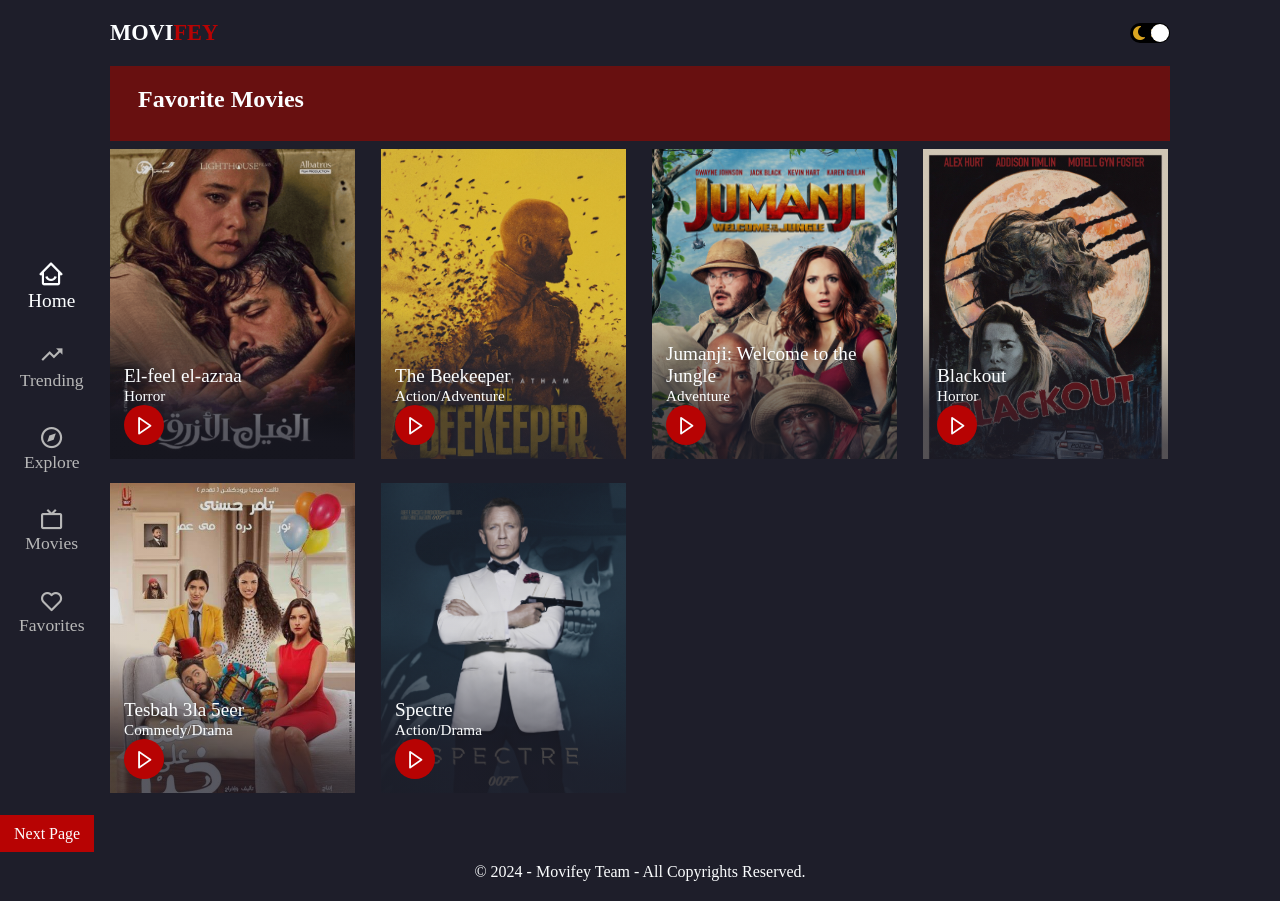
<file: favorites.html>
<!DOCTYPE html>
<html>
<head>
    <title>Favorites</title>
     
    <meta charset="UTF-8">
    <meta http-equiv="X-UA-Compatible" content="IE=edge">
    <meta name="viewport" content="width=device-width, initial-scale=1.0">
    <link rel="stylesheet" href="style.css">
    <link rel="stylesheet" href="swiper-bundle.min.css">
    <link rel="shortcut icon" href="../img/fav-icon.png" type="image/png">
    <link href='https://unpkg.com/boxicons@2.1.1/css/boxicons.min.css' rel='stylesheet'>
    <link rel="stylesheet" href="https://cdnjs.cloudflare.com/ajax/libs/font-awesome/6.5.2/css/all.min.css">
    <meta name="viewport" content="width=device-width, initial-scale=1">
    <link rel="stylesheet" href="https://cdnjs.cloudflare.com/ajax/libs/font-awesome/4.7.0/css/font-awesome.min.css">
</head>
<body>
    <header>
        <div class="nav container">
            <a href="mainpage.html" class="logo">
                Movi<span>Fey</span>
            </a>
           
            <div class="toggle">
                <i class="fa-solid fa-moon toggle-icon"></i>
                <i class="fa-solid fa-sun toggle-icon"></i>
                <div class="toggle-ball"></div>
            </div>
        </div>
        <div class="navbar">
            <a href="mainpage.html" class="nav-link nav-active">
               <i class='bx bx-home-smile' ></i>
             <span class="nav-link-title">Home</span></a>
             <a href="trending.html" class="nav-link">
               <i class='bx bx-trending-up' ></i>
             <span class="nav-link-title">Trending</span></a>

             <a href="#home" class="nav-link">
               <i class='bx bx-compass' ></i>
             <span class="nav-link-title">Explore</span></a>
             <a href="#home" class="nav-link">
               <i class='bx bx-tv' ></i>
              <span class="nav-link-title">Movies</span></a>
              <a href="#home" class="nav-link">
               <i class='bx bx-heart' ></i>
                <span class="nav-link-title">Favorites</span></a>

       </div>
   </div>
    </header>
   

<br>
    <section class="movies container" id="movies">
        <div class="heading">
            <h2 class="heading title">Favorite Movies</h2>
            
        </div>  
       
    <div class="movies-content"> 
         <!--movie 1-->
         <div class="swiper-slide">
            <div class="movie-box">
                <img src="popular-movie-8.png" alt="" class="movie-box-img">  
                <div class="box-text">
                    <h2 class="movie-title">El-feel el-azraa</h2>
                    <span class="movie-type">Horror</span>
                    <a href="#" class="watch-btn play-btn">
                        <i class='bx bx-right-arrow' ></i>
                      
                    </a>
                </div> 
        </div>
    </div>
 <!--movie 2-->
    <div class="movie-box">
        <img src="beekeeper.jpeg" alt="" class="movie-box-img">  
        <div class="box-text">
            <h2 class="movie-title">The Beekeeper</h2>
            <span class="movie-type">Action/Adventure</span>
            <a href="play-page.html" class="watch-btn play-btn">
                <i class='bx bx-right-arrow' ></i>
              
              
            </a>
        </div> 
</div>
 <!--movie 3-->
 <div class="movie-box">
    <img src="movie-1.jpg" alt="" class="movie-box-img">  
    <div class="box-text">
        <h2 class="movie-title">Jumanji: Welcome to the Jungle</h2>
        <span class="movie-type">Adventure</span>
        <a href="play-page.html" class="watch-btn play-btn">
            <i class='bx bx-right-arrow' ></i>
          
        </a>
    </div> 
</div>
<!--movie 4-->
   <div class="movie-box">
       <img src="blackout.avif" alt="" class="movie-box-img">  
       <div class="box-text">
           <h2 class="movie-title">Blackout</h2>
           <span class="movie-type">Horror</span>
           <a href="#" class="watch-btn play-btn">
               <i class='bx bx-right-arrow' ></i>
              
             
           </a>
       </div> 
</div>
 <!--movie 5-->
 <div class="movie-box">
    <img src="movie-3.jpg" alt="" class="movie-box-img">  
    <div class="box-text">
        <h2 class="movie-title">Tesbah 3la 5eer</h2>
        <span class="movie-type">Commedy/Drama</span>
        <a href="#" class="watch-btn play-btn">
            <i class='bx bx-right-arrow' ></i>
            
          
        </a>
    </div> 
</div>
 <!--movie 6-->
   <div class="movie-box">
       <img src="movie-5.jpg" alt="" class="movie-box-img">  
       <div class="box-text">
           <h2 class="movie-title">Spectre</h2>
           <span class="movie-type">Action/Drama</span>
           <a href="#" class="watch-btn play-btn">
               <i class='bx bx-right-arrow' ></i>
              
             
           </a>
       </div> 
</div>
 
</section>
    <a href="#" class="next-btn">Next Page</a>
</div>
<div class="copyrights">
    <p class="copy">&#169; 2024 - Movifey Team - All Copyrights Reserved. </p>
</div>



    
    <script src="swiper-bundle.min.js"></script> 
    <script src="main.js"></script>
    <script src="script.js"></script>
</body>
</html>
</file>
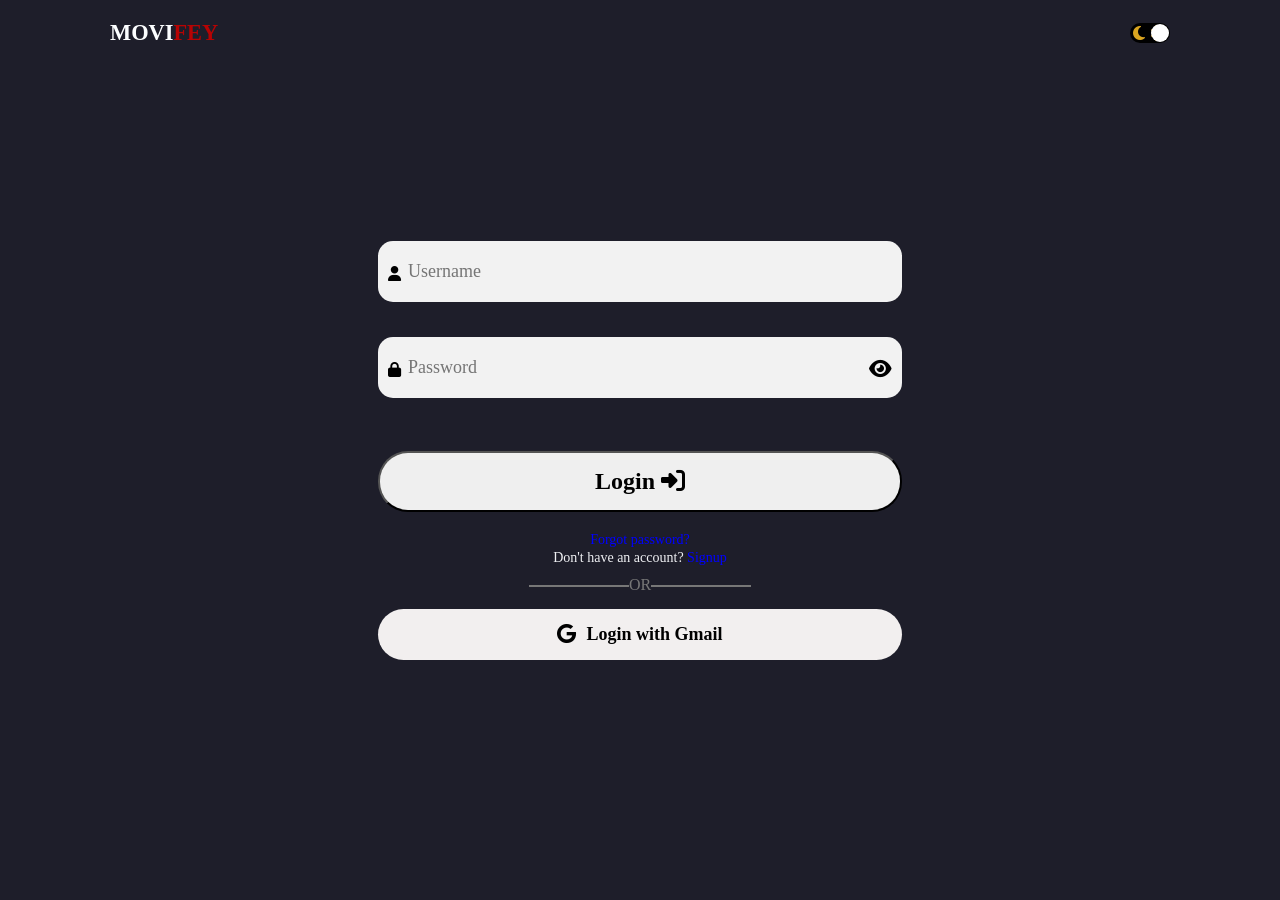
<file: login.html>
<!DOCTYPE HTML>
<html lang="en">
<head>
  <title>Login</title>
  <link rel="stylesheet" href="instyle.css">
  <meta name="viewport" content="width=device-width, initial-scale=1.0">
  <meta charset="utf-8">
  <link rel="stylesheet" href="style.css">
  <link rel="stylesheet" href="swiper-bundle.min.css">
  <link rel="shortcut icon" href="fav-icon.png" type="image/png">
  <link href='https://unpkg.com/boxicons@2.1.1/css/boxicons.min.css' rel='stylesheet'>
  <link rel="stylesheet" href="https://cdnjs.cloudflare.com/ajax/libs/font-awesome/6.5.2/css/all.min.css">
</head>
<body>
  <header>
    <div class="nav container">
      <a href="mainpage.html" class="logo">
        Movi<span>Fey</span>
      </a>
      <div class="toggle" id="modeToggle">
        <i class="fa-solid fa-moon toggle-icon"></i>
        <i class="fa-solid fa-sun toggle-icon"></i>
        <div class="toggle-ball"></div>
      </div>
    </div>
  </header>

  <div class="login-page">
    <div class="form">
      <form id="loginForm">
        <div style="position: relative; margin-bottom: 15px;">
          <i class="fas fa-user" style="position: absolute; left: 10px; top: 40%; transform: translateY(-50%);font-size: 15px; color: black; cursor: pointer;"></i>
          <input type="text" id="username" placeholder="Username" style="padding-left: 30px;" />
        </div>
        <div style="position: relative; margin-bottom: 15px;">
          <i class="fas fa-lock" style="position: absolute; left: 10px; top: 40%; transform: translateY(-50%);font-size: 15px; color: black; cursor: pointer;"></i>
          <input type="password" id="password" placeholder="Password" style="padding-left: 30px;" />
          <i class="fas fa-eye" id="togglePassword" style="position: absolute; right: 10px; top: 40%; transform: translateY(-50%); font-size: 20px; color: black; cursor: pointer;"></i>
        </div>
        <br>
        <button type="submit" style="font-size:24px">Login <i class="fas fa-sign-in-alt"></i></button>
      </form>
      <p id="errorMessage" style="color: red; display: none;">Invalid username or password.</p>
      <div class="form-link">
        <br>
        <a href="forgotpsw.html" class="forgot-pass">Forgot password?</a>
      </div>
      <div class="form-link">
        <span class="signup-text" id="signupText">Don't have an account? <a href="html/signup.html" class="link signup-link">Signup</a></span>
      </div>
      <div class="or-line">OR</div>
      <div class="form-link">
        <button id="gmail-login" class="gmail-btn" onclick="loginWithGmail()">
          <i class="fab fa-google"></i> Login with Gmail
        </button>
      </div>
    </div>
  </div>

  <script src="login.js"></script>
  <script src="swiper-bundle.min.js"></script> 
  <script src="main.js"></script>
  <script src="script.js"></script>
  <script>
    document.getElementById('togglePassword').addEventListener('click', function () {
      const password = document.getElementById('password');
      const type = password.getAttribute('type') === 'password' ? 'text' : 'password';
      password.setAttribute('type', type);
      this.classList.toggle('fa-eye-slash');
    });

    document.getElementById('modeToggle').addEventListener('click', function () {
      document.body.classList.toggle('light-mode');
      document.getElementById('signupText').classList.toggle('light-mode-text');
    });
  </script>
</body>
</html>
</file>
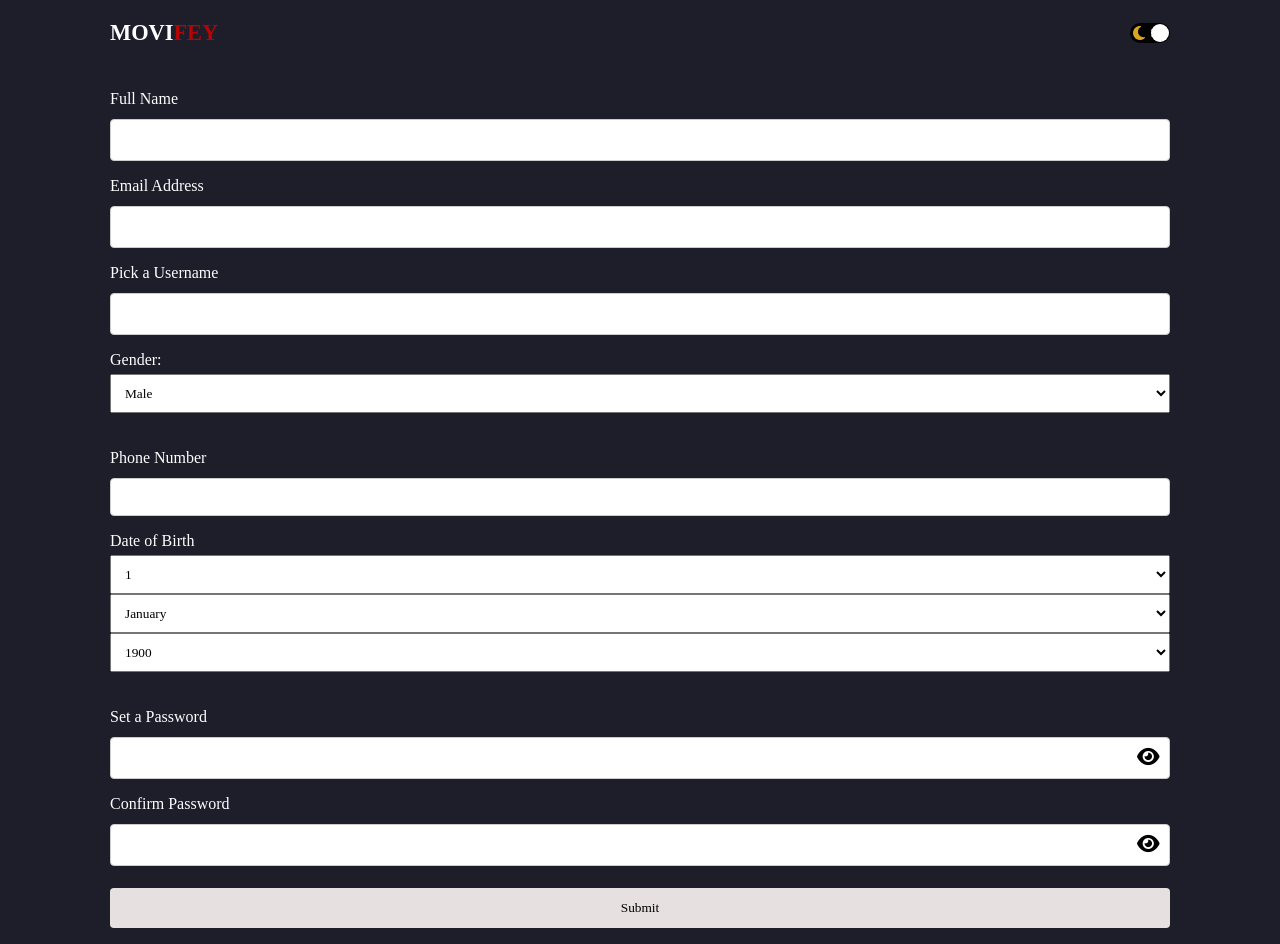
<file: signup.html>
<!DOCTYPE HTML>
<html lang="en">
<head>
  <title>Signup</title>
  <link rel="stylesheet" href="upstyle.css">
  <meta name="viewport" content="width=device-width, initial-scale=1.0">
  <meta charset="utf-8">
  <link rel="stylesheet" href="style.css">
  <link rel="stylesheet" href="swiper-bundle.min.css">
  <link rel="shortcut icon" href="fav-icon.png" type="image/png">
  <link href='https://unpkg.com/boxicons@2.1.1/css/boxicons.min.css' rel='stylesheet'>
  <link rel="stylesheet" href="https://cdnjs.cloudflare.com/ajax/libs/font-awesome/6.5.2/css/all.min.css">
</head>
<body>
  <header>
    <div class="nav container">
      <a href="mainpage.html" class="logo">
        Movi<span>Fey</span>
      </a>
      <div class="toggle">
        <i class="fa-solid fa-moon toggle-icon"></i>
        <i class="fa-solid fa-sun toggle-icon"></i>
        <div class="toggle-ball"></div>
      </div>
    </div>
  </header>
  
  <div class="container">
    <form id="signupForm">
      <br>
      <br><br><br><br>
      <label for="fullName">Full Name</label>
      <input type="text" id="fullName" name="fullName" required>

      <label for="email">Email Address</label>
      <input type="email" id="email" name="email" required>

      <label for="username">Pick a Username</label>
      <input type="text" id="username" name="username" required>

      <label for="gender">Gender:</label>
      <select name="gender" id="gender">
        <option value="male">Male</option>
        <option value="female">Female</option>
      </select>

      <br><br><br>
      <label for="phone">Phone Number</label>
      <input type="tel" id="phone" name="phone" pattern="[0-9]{11}" required>
      <span id="phoneError" style="color: red; display: none;">Phone number must be 11 digits.</span>

      <label for="dob">Date of Birth</label>
      <div class="dob-dropdowns">
        <select id="day" name="day" required>
       
        </select>
        <select id="month" name="month" required>
         
        </select>
        <select id="year" name="year" required>
         
        </select>
      </div>
<br><br>
      <label for="password">Set a Password</label>
      <div style="position: relative;">
        <input type="password" id="password" name="password" required>
        <i class="fas fa-eye" id="togglePassword1" style="position: absolute; right: 10px; top: 40%; transform: translateY(-50%); font-size: 20px; color: black; cursor: pointer;"></i>
      </div>

      <label for="conf_password">Confirm Password</label>
      <div style="position: relative;">
        <input type="password" id="conf_password" name="conf_password" required>
        <i class="fas fa-eye" id="togglePassword2" style="position: absolute; right: 10px; top: 40%; transform: translateY(-50%); font-size: 20px; color: black; cursor: pointer;"></i>
        <!-- Error message placeholder -->
        <span id="passwordError" style="color: red; display: none;"></span>
      </div>

      <input type="submit" value="Submit">
    </form>
  </div>

  <div id="message">
    <p id="letter" class="invalid">A <b>lowercase</b> letter</p>
    <p id="capital" class="invalid">A <b>capital (uppercase)</b> letter</p>
    <p id="number" class="invalid">A <b>number</b></p>
    <p id="length" class="invalid">Minimum <b>8 characters</b></p>
  </div>

  <script src="signup.js"></script>
  <script src="swiper-bundle.min.js"></script>
  <script src="main.js"></script>
  <script src="script.js"></script>
</file>
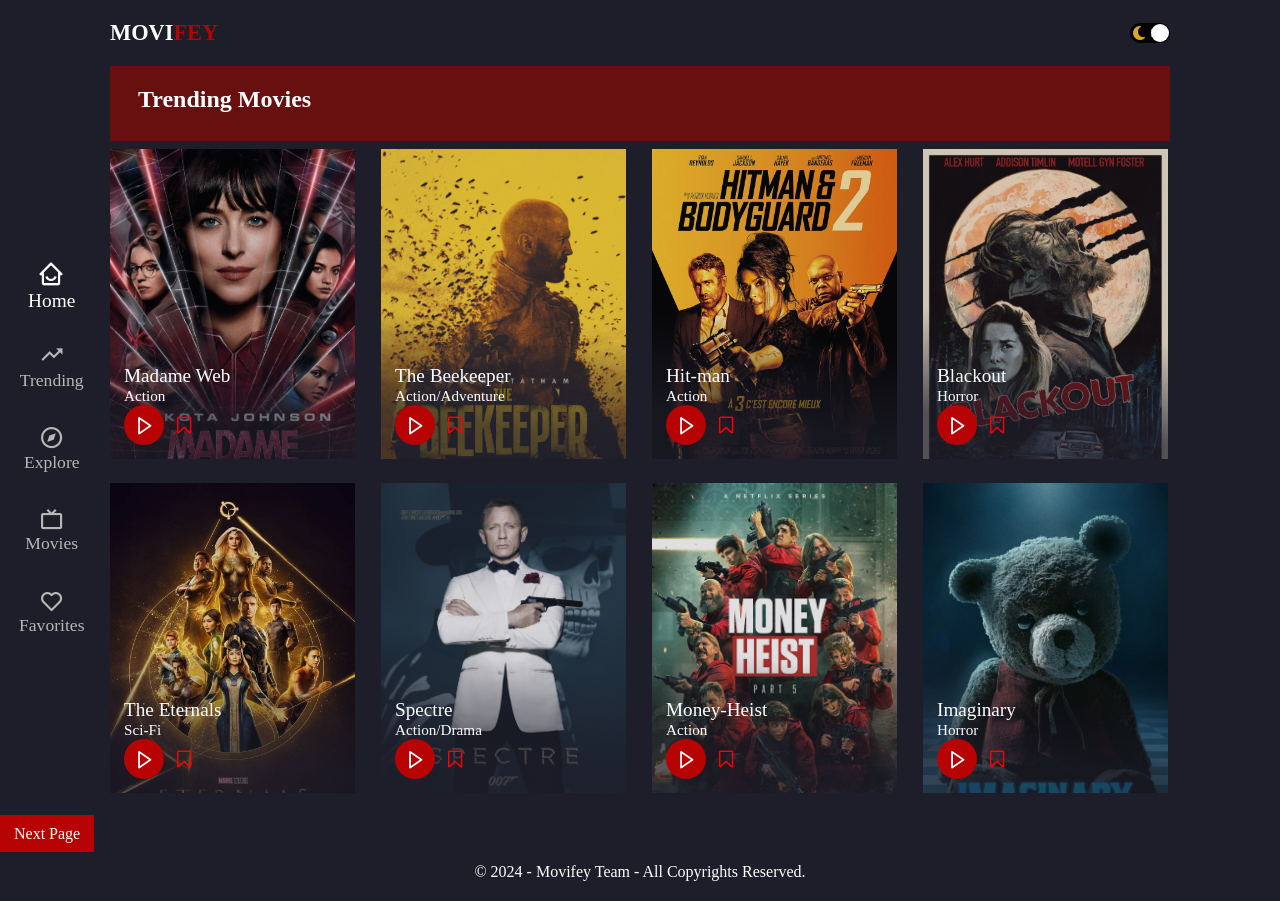
<file: trending.html>
<!DOCTYPE html>
<html>
<head>
    <title>Trending</title>
     
    <meta charset="UTF-8">
    <meta http-equiv="X-UA-Compatible" content="IE=edge">
    <meta name="viewport" content="width=device-width, initial-scale=1.0">
    <link rel="stylesheet" href="style.css">
    <link rel="stylesheet" href="swiper-bundle.min.css">
    <link rel="shortcut icon" href="fav-icon.png" type="image/png">
    <link href='https://unpkg.com/boxicons@2.1.1/css/boxicons.min.css' rel='stylesheet'>
    <link rel="stylesheet" href="https://cdnjs.cloudflare.com/ajax/libs/font-awesome/6.5.2/css/all.min.css">
    <meta name="viewport" content="width=device-width, initial-scale=1">
    <link rel="stylesheet" href="https://cdnjs.cloudflare.com/ajax/libs/font-awesome/4.7.0/css/font-awesome.min.css">
</head>
<body>
    <header>
        <div class="nav container">
            <a href="mainpage.html" class="logo">
                Movi<span>Fey</span>
            </a>
           
            <div class="toggle">
                <i class="fa-solid fa-moon toggle-icon"></i>
                <i class="fa-solid fa-sun toggle-icon"></i>
                <div class="toggle-ball"></div>
            </div>
        </div>
        <div class="navbar">
            <a href="mainpage.html" class="nav-link nav-active">
               <i class='bx bx-home-smile' ></i>
             <span class="nav-link-title">Home</span></a>
             <a href="trending.html" class="nav-link">
               <i class='bx bx-trending-up' ></i>
             <span class="nav-link-title">Trending</span></a>

             <a href="#home" class="nav-link">
               <i class='bx bx-compass' ></i>
             <span class="nav-link-title">Explore</span></a>
             <a href="#home" class="nav-link">
               <i class='bx bx-tv' ></i>
              <span class="nav-link-title">Movies</span></a>
              <a href="favorites.html" class="nav-link">
               <i class='bx bx-heart' ></i>
                <span class="nav-link-title">Favorites</span></a>

       </div>
   </div>
    </header>
   

<br>
    <section class="movies container" id="movies">
        <div class="heading">
            <h2 class="heading title">Trending Movies</h2>
            
        </div>  
       
    <div class="movies-content"> 
         <!--movie 1-->
            <div class="movie-box">
                <img src="images.jpeg" alt="" class="movie-box-img">  
                <div class="box-text">
                    <h2 class="movie-title">Madame Web</h2>
                    <span class="movie-type">Action</span>
                    <a href="#" class="watch-btn play-btn">
                        <i class='bx bx-right-arrow' ></i>
                        <i class="fa fa-bookmark-o" style="font-size:20px;color:red"></i>
                      
                    </a>
                </div> 
        </div>
 <!--movie 2-->
    <div class="movie-box">
        <img src="beekeeper.jpeg" alt="" class="movie-box-img">  
        <div class="box-text">
            <h2 class="movie-title">The Beekeeper</h2>
            <span class="movie-type">Action/Adventure</span>
            <a href="play-page.html" class="watch-btn play-btn">
                <i class='bx bx-right-arrow' ></i>
                <i class="fa fa-bookmark-o" style="font-size:20px;color:red"></i>
              
            </a>
        </div> 
</div>
 <!--movie 3-->
   <div class="movie-box">
       <img src="movie-2.jpg" alt="" class="movie-box-img">  
       <div class="box-text">
           <h2 class="movie-title">Hit-man </h2>
           <span class="movie-type">Action</span>
           <a href="#" class="watch-btn play-btn">
               <i class='bx bx-right-arrow' ></i>
               <i class="fa fa-bookmark-o" style="font-size:20px;color:red"></i>
             
           </a>
       </div> 
</div> 
<!--movie 4-->
   <div class="movie-box">
       <img src="blackout.avif" alt="" class="movie-box-img">  
       <div class="box-text">
           <h2 class="movie-title">Blackout</h2>
           <span class="movie-type">Horror</span>
           <a href="#" class="watch-btn play-btn">
               <i class='bx bx-right-arrow' ></i>
               <i class="fa fa-bookmark-o" style="font-size:20px;color:red"></i>
             
           </a>
       </div> 
</div>
 <!--movie 5-->
   <div class="movie-box">
       <img src="movie-4.jpg" alt="" class="movie-box-img">  
       <div class="box-text">
           <h2 class="movie-title">The Eternals</h2>
           <span class="movie-type">Sci-Fi </span>
           <a href="#" class="watch-btn play-btn">
               <i class='bx bx-right-arrow' ></i>
               <i class="fa fa-bookmark-o" style="font-size:20px;color:red"></i>
             
           </a>
       </div> 
</div>
 <!--movie 6-->
   <div class="movie-box">
       <img src="movie-5.jpg" alt="" class="movie-box-img">  
       <div class="box-text">
           <h2 class="movie-title">Spectre</h2>
           <span class="movie-type">Action/Drama</span>
           <a href="#" class="watch-btn play-btn">
               <i class='bx bx-right-arrow' ></i>
               <i class="fa fa-bookmark-o" style="font-size:20px;color:red"></i>
             
           </a>
       </div> 
</div>
 <!--movie 7-->
   <div class="movie-box">
       <img src="movie-6.jpg " alt=" "class="movie-box-img">  
       <div class="box-text">
           <h2 class="movie-title">Money-Heist</h2>
           <span class="movie-type">Action</span>
           <a href="#" class="watch-btn play-btn">
               <i class='bx bx-right-arrow' ></i>
               <i class="fa fa-bookmark-o" style="font-size:20px;color:red"></i>
             
           </a>
       </div> 
</div>
<!--movie -->
<div class="movie-box">
    <img src="imaginary.jpeg" alt="" class="movie-box-img">  
    <div class="box-text">
        <h2 class="movie-title">Imaginary</h2>
        <span class="movie-type">Horror</span>
        <a href="#" class="watch-btn play-btn">
            <i class='bx bx-right-arrow' ></i>
            <i class="fa fa-bookmark-o" style="font-size:20px;color:red"></i>
          
        </a>
    </div> 
</div>

    </div>
</section>
    <a href="#" class="next-btn">Next Page</a>
</div>
<div class="copyrights">
    <p class="copy">&#169; 2024 - Movifey Team - All Copyrights Reserved. </p>
</div>



    
    <script src="swiper-bundle.min.js"></script> 
    <script src="main.js"></script>
    <script src="script.js"></script>
</body>
</html>
</file>
<file: style.css>
*{ 
       font-family: 'Times New Roman', Times, serif;

    margin: 0;
     padding: 0;
   
    scroll-behavior: smooth;
    box-sizing: border-box;
    scroll-padding-top: 2rem;
}
:root{

    --main-color: #b70303;
    --hover-color: hsl(0, 37%, 49%);
    --body-color: #1e1e2a;
    --container-color: #681010;
    --text-color: #fcfeff;

}
a{
    text-decoration: none;
}
li{
    list-style: none;
}
section{
    padding: 3rem 0 2rem;

}
img{
    width: 100%;

}
.bx{
    cursor: pointer;
}
body{
    background: var(--body-color);
    color: var(--text-color);
}
.container{
    max-width: 1060px;
    margin: auto;
    width: 100%;
    
}
header{
    position: fixed;
    top: 0;
    left: 0;
    width: 100%;
   background: var(--body-color);
    z-index: 100;
}

.nav{
    display: flex;
    align-items: center;
justify-content: center;
padding: 20px 0 ;    
}


.logo{
font-size: 1.4rem;
color: var(--text-color);
font-weight: 600;
text-transform: uppercase;
margin:  0 auto 0 0;
}
.logo span{
    color: var(--main-color);
}
.search-box{
    max-width: 240px;
    width: 100%;
    display: flex;
    align-items: center;
    column-gap: 0.7rem;
    padding: 8px 15px;
    background: #76101076;   
    border-radius: 4rem ;
    margin-right: 1rem;
}
 .search-box i.bx {
font-size: 1.2rem;
}
.search-box i.bx:hover {
    color: var(--main-color);
}

#search-input{

    width: 100%;
    border: none;
    outline: none;
    color: var(--text-color);
    background: transparent;
    font-size: 1rem;
}
.user{
    display: flex;

}
.user-img{
    width: 50px;
    height: 50px;
    border-radius: 50%;
    object-fit: cover;
    object-position: center;
}
.navbar{
    position: fixed;
    top: 50%;
    transform: translateY(-50%);
    left: 19px;
display: flex;
flex-direction: column;
row-gap: 2.2rem;

}
.nav-link{
    display: flex;
    flex-direction: column;
    align-items: center;
    color: #b7b7b7;
}
.nav-link:hover,
.nav-active{
color: var(--text-color);
transition: 0.3s all linear;
transform: scale(1.1) ;
}
.nav-link .bx{
    font-size: 1.6rem;

}
.nav-link-title{
    font-size: 1.1rem;
}
.home{
    position: relative;
    min-height: 470px;
display: flex;
align-items: center;
margin-top: 4.5rem !important;
border-radius: 0.5rem;
}
.home-img{
    position: absolute;
    width: 100%;
    height: 100%;
    z-index: -1;
    object-fit: cover;
    border-radius: 0.5rem;
}
.home-text{
    padding-left: 40px;
}
.home-title{
    font-size: 3.2rem;
    font-weight: 600;
    margin-bottom: 2rem;
}
.home-text{
    font-size: 1.5rem;
    margin: 10px 0 20px;
    color: var(--text-color);
}
.watch-btn{
    display: flex;
    align-items: center;
    column-gap: 0.8rem;
    color: var(--text-color);
}
.watch-btn .bx{
    font-size: 21px;
    background: var(--main-color);
    width: 40px;
    height: 40px;
    border-radius: 50%;
    display: flex;
    align-items: center;
    justify-content: center;
}
.watch-btn .bx:hover{
    background: var(--hover-color);
}
.watch-btn span{
font-size: 1rem;
font-weight: 400;
}
.heading{
    display: flex;
    align-items: center;
    justify-content: space-between;
    background: var(--container-color);
    padding: 8px 14px;
    margin-bottom: 0.5rem;

}
.heading title{
    font-size: 3.5rem;
    font-weight: 500;
}
.movie-box {
    position: relative;
     width: 245px; 
    height: 310px; 
    overflow: hidden; 
 }
  .movie-box-im{
    width: 100px; 
    height:100px;
    object-fit: cover; 
  }
  .movie-box .box-text{
    position: absolute;
    bottom: 0;
    left: 0;
    width: 100%;
    height: 100%;
    display: flex;
    flex-direction: column;
    justify-content: flex-end;
    padding: 14px;
    background: linear-gradient(8deg,hsl(240 17% 14%/74%)14%,hsl(240 17% 14%/14%)44%);
    overflow: auto;
  }
.movie-title{
font-size: 1.2rem;
font-weight: 500;
}
.movie-type{
    font-size: 0.95rem;
 }

.swiper-btn{
    display: flex;
}
.swiper-button-next,.swiper-button-prev{
    position: static !important;
    margin: 0 0 0 10px !important;

}

.swiper-button-next::after,
.swiper-button-prev::after{
color: #ffffff;
font-size: 20px !important;
font-weight: 700;
}
.movies .heading{
    padding: 10px 14px;
}
.movies-content {
    display: grid;
    grid-template-columns: repeat(auto-fit, minmax(247px, 1fr));
    gap: 1.5rem;
  }
  .movies-content .movie-box:hover .movie-box-img {
transform:scale(1.1);
transition: 0.5s;
  }
  .next-page{
    display: flex;
    align-items: center;
    justify-content: center;
    margin-top: 2.5rem;
  }
  .next-btn{
    background: var(--main-color);
    padding: 10px 14px;
    color: var(--text-color);
    font-weight: 500;
  }
  .next-btn:hover{
    background: var(--hover-color);
    transition: 0.3s all linear;
  }
  .copyrights{
    text-align: center;
    padding: 20px;
  }
  .play-container{
    position: relative;
    min-height: 540px;
    margin-top: 5rem !important;
  }
  .play-img{
    position: absolute;
    height: 100%;
    width: 100%;
    object-fit: cover;
    object-position: center;
    z-index: -1;
  }
  .play-text{
    position: absolute;
    height: 100%;
    width: 100%;
    display: flex;
    bottom: 0;
    left: 0;
    flex-direction: column;
    justify-content: flex-end;
    padding: 40px;
    background: linear-gradient(8deg,hsl(240 17% 14%/74%)14%,hsl(240 17% 14%/14%)44%);

  }
  .play-text h2{
    font-size: 1.5rem;
    font-weight: 600;
  }
  .ratings{
    text-align: center;
display: flex;
column-gap: 2px;
font-size: 1.1rem;
color: orange;
margin-top: 4px;
  }
  .tags{
    text-align: center;
display: flex;
column-gap: 8px;
margin: 1rem  0;
  }
  .tags span{
    background: var(--container-color);
    padding: 0 4px;
  }
  .play-movie{
    position: absolute;
    bottom: 18rem;
    right: 10rem;
    display: flex !important;
    align-items: center;
    justify-content: center;
    width: 50px;
    height: 50px;
    border-radius: 50%;
    background: var(--main-color);
    font-size: 24px;
    animation: animate 2s linear infinite;
  }
  @keyframes animate {
    0%{
        box-shadow: 0 0 0 0 rgb(251, 43, 43);
    }
   40%{
        box-shadow: 0 0 0 50px rgb(71, 10, 10);
    }
    80%{
        box-shadow: 0 0 0 50 rgb(78, 11, 11);
    }
    100%{
        box-shadow: 0 0 0  rgb(27, 4, 4);
    }
  }
  .video-container{
position: fixed;

top: 0;
left: 0;
display: none;
align-items: center;
justify-content: center;
width: 100%;
height: 100vh;
background: hsl(234 10% 20%/60%);
z-index: 400; 
 }
 .video-container.show-video{
    display: flex;
 }
.video-box{
position: relative;
width: 82%;

}
.video-box #myvideo{
    width: 100%;
aspect-ratio: 16/9;
}
.close-video{
    position: absolute;
    top: 1rem;
    right: 0;
    font-size: 66px;
    color: var(--main-color);
}
.toggle{
    width: 40px;
    height: 20px;
    background-color: black;
    border-radius: 30px;
    display:flex;
    justify-content: space-around;
    align-items: center;
    position: relative;
}
.toggle-icon{
    color: goldenrod;
}
.toggle-ball{
    width: 18px;
    height: 18px;
    background-color: white;
    position: absolute;
    right: 1px;
    border-radius: 50%;
    cursor: pointer;
    transition: 0.5s ease all;
}
.toggle.active {
    background-color: whitesmoke;
}

.toggle-ball.active {
    background-color: black;
    transform: translateX(-20px);
}

body.active {
    background: whitesmoke;
}

header.active {
    background: whitesmoke;
}

.logo.active {
    color: black;
}
.nav-link.active{
    color: black;
}
.copy.active{
    color: black;
}
</file>
<file: instyle.css>
@import url(https://fonts.googleapis.com/css?family=Roboto:300);

.body {
  background-image: linear-gradient(#1e1e2a, #1e1e2a);
  background-repeat: no-repeat;
  background-size: cover;
  width: 100%;
  height: 100%;
  display: flex;
  justify-content: center;
  align-items: center;
}

.login-page {
  display: flex;
  justify-content: center;
  align-items: center;
  height: 100vh;
}

.form {
  position: absolute;
  background: transparent;
  text-align: center;
  box-shadow:none;
  padding: 13px;
  width: 550px;
}


.form input {
  font-family: "Times New Roman", Times, serif;
  outline: 0;
  background: #f2f2f2;
  width: 100%;
  border: 0;
  margin: 0 0 20px;
  padding: 20px;
  box-sizing: border-box;
  font-size: 18px;
  border-radius: 15px;
}

.form button {
  font-weight: bold;
  width: 100%;
  border-radius: 30px;
  padding: 15px;
}

.form button:hover,
.form button:focus {
  background: rgb(244, 106, 106);
  box-shadow: 0 5px 10px rgba(0, 0, 0, 0.2);
  transform: translateY(-4px);
}

.form button:active {
  transform: translateY(2px);
  box-shadow: 0 2.5px 5px rgba(0, 0, 0, 0.2);
}

.form .message {
  margin: 6px 6px;
  color: #808080;
  font-size: 11px;
  text-align: center;
  font-weight: bold;
  font-style: normal;
}

.form-link span,
.form-link a {
  font-size: 14px;
  font-weight: 400;
  color: #eff0f3;
  height: 5px;
}

.form a {
  color: blue;
  text-decoration: none;
  font-weight: normal;
}

.toggle {
  width: 40px;
  height: 20px;
  background-color: black;
  border-radius: 30px;
  display: flex;
  justify-content: space-around;
  align-items: center;
  position: relative;
}
.toggle-icon {
  color: goldenrod;
}
.toggle-ball {
  width: 18px;
  height: 18px;
  background-color: white;
  position: absolute;
  right: 1px;
  border-radius: 50%;
  cursor: pointer;
  transition: 0.5s ease all;
}
.toggle.active {
  background-color: whitesmoke;
}

.toggle-ball.active {
  background-color: black;
  transform: translateX(-20px);
}

body.active {
  background: whitesmoke;
}

header.active {
  background: whitesmoke;
}

.logo.active {
  color: black;
}
.nav-link.active {
  color: black;
}
.copy.active {
  color: black;
}

input {
  width: 100%;
  padding: 12px;
  border: 1px solid #ccc;
  border-radius: 4px;
  box-sizing: border-box;
  margin-top: 6px;
  margin-bottom: 16px;
}


#message {
  display: none;
  background: #f1f1f1;
  color: #000;
  position: relative;
  padding: 20px;
  margin-top: 10px;
}

.gmail-btn {
  display: flex;
  align-items: center;
  justify-content: center;
  background-color: #f2efef;
  color: black;
  border: none;
  border-radius: 30px;
  padding: 15px;
  font-size: 18px;
  cursor: pointer;
  width: 100%;
  margin-top: 15px;
  text-align: center;
}

.gmail-btn i {
  margin-right: 10px;
  font-size: 20px;
}

.gmail-btn:hover,
.gmail-btn:focus {
  background-color: #0a0201;
  box-shadow: 0 5px 10px rgba(0, 0, 0, 0.2);
  transform: translateY(-4px);
}

.gmail-btn:active {
  transform: translateY(2px);
  box-shadow: 0 2.5px 5px rgba(0, 0, 0, 0.2);
}

.or-line {
  text-align: center;
  margin: 10px 0;
  color: #777; /* Adjust color as needed */
}

.or-line::before,
.or-line::after {
  content: "";
  display: inline-block;
  width: 100px; /* Adjust width as needed */
  height: 2px;
  background-color: #777; /* Adjust color as needed */
  vertical-align: middle;
}
</file>
<file: upstyle.css>
@import url(https://fonts.googleapis.com/css?family=Roboto:300);

.body{

  background-image: linear-gradient(#1e1e2a, #1e1e2a);
  background-repeat: no-repeat;
  background-size: cover;
  width: 100%;
  height: 100%;
  display: flex;
  justify-content: center;
  align-items: center;

}

.signup-page {
  display: flex;
  justify-content: center;
  align-items: center;
  height: 100vh;


}

.form {
  position: absolute;
  background: transparent;
  text-align: center;
  box-shadow: 0 0 10px 0 rgba(0, 0, 0, 0.2), 0 5px 5px 0 rgba(0, 0, 0, 0.24);
  padding: 13px;
  width: 550px;

}

.form input {
  font-family: "Times New Roman", Times, serif;
  outline: 0;
  background: #f2f2f2;
  width: 100%;
  border: 0;
  margin: 0 0 25px;
  padding: 20px;
  box-sizing: border-box;
  font-size: 18px;
  border-radius: 30px;

}

.form button {

  font-weight: bold;
  width: 100%;
  border-radius: 30px;
  padding: 15px;

}

.form button:hover,
.form button:focus {
  background: rgb(244, 106, 106);
  box-shadow: 0 5px 10px rgba(0, 0, 0, 0.2);
  transform: translateY(-4px);
}

.form button:active {
  transform: translateY(2px);
  box-shadow: 0 2.5px 5px rgba(0, 0, 0, 0.2);
}

.form .message {

  margin: 6px 6px;
  color: #808080;
  font-size: 11px;
  text-align: center;
  font-weight: bold;
  font-style: normal;



}





.form-link span,
.form-link a {
  font-size: 14px;
  font-weight: 400;
  color: #eff0f3;
  height: 5px;

}

.toggle{
  width: 40px;
  height: 20px;
  background-color: black;
  border-radius: 30px;
  display:flex;
  justify-content: space-around;
  align-items: center;
  position: relative;
 }
 .toggle-icon{
  color: goldenrod;
 }
 .toggle-ball{
  width: 18px;
  height: 18px;
  background-color: white;
  position: absolute;
  right: 1px;
  border-radius: 50%;
  cursor: pointer;
  transition: 0.5s ease all;
 }
 .toggle.active {
  background-color: whitesmoke;
 }
 
 .toggle-ball.active {
  background-color: black;
  transform: translateX(-20px);
 }


 body.active {
  background: whitesmoke;
}

header.active {
  background: whitesmoke;
}

.logo.active {
  color: black;
}
.nav-link.active{
  color: black;
}
.copy.active{
  color: black;
}

/* style.css */

/* Style all input fields */
input {
  width: 100%;
  padding: 12px;
  border: 1px solid #ccc;
  border-radius: 4px;
  box-sizing: border-box;
  margin-top: 6px;
  margin-bottom: 16px;
}

/* Style the submit button */
input[type=submit] {
  background-color: #e7e0e0;
  color: black;
  border: none;
  border-radius: 4px;
  cursor: pointer;
}

input[type=submit]:hover {
  background-color: #f25858;
}



/* The message box is shown when the user clicks on the password field */
#message {
  display: none;
  background: tr;
  color: #000;
  position: relative;
  padding: 20px;
  margin-top: 10px;
}

#message p {
  padding: 10px 35px;
  font-size: 18px;
  position: center;
}

/* Add a green text color and a checkmark when the requirements are right */
.valid {
  color: green;
}

.valid:before {
  position: center;
  left: -35px;
  content: "✔";
}

/* Add a red text color and an "x" when the requirements are wrong */
.invalid {
  color: red;
}

.invalid:before {
  position: relative;
  left: -35px;
  content: "✖";
}
.body.dark-mode label {
  color: #fff; /* White text color */
}

.flex-container {
  display: flex;
  justify-content: space-between;
  align-items: center;
}

.flex-container div {
  flex: 1;
  margin-right: 10px;
}

.flex-container div:last-child {
  margin-right: 0;
}

label {
  display: block;
  margin-bottom: 5px;
}

input[type="tel"], select {
  width: 100%;
  padding: 10px;
  box-sizing: border-box;
}
</file>
